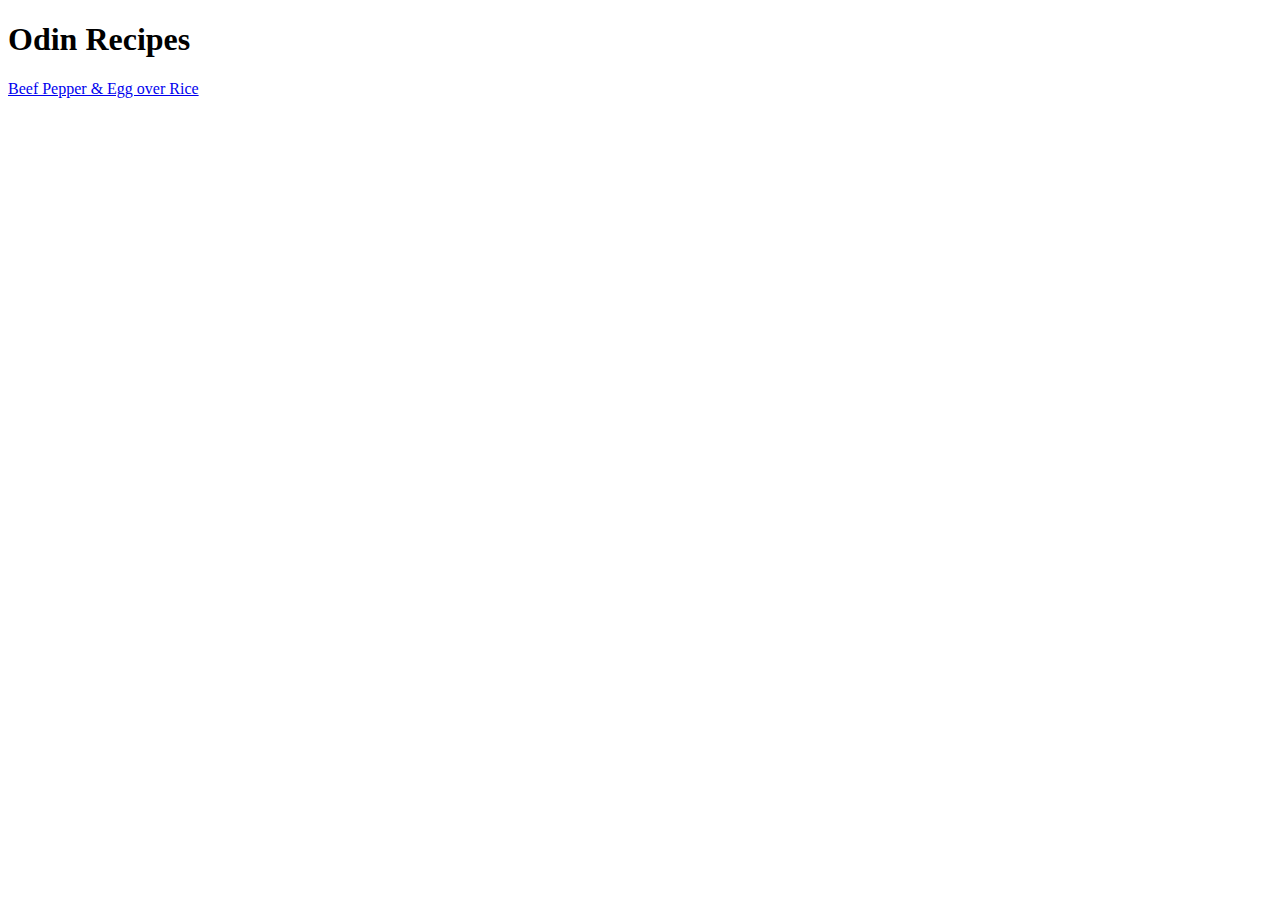
<file: index.html>
<!DOCTYPE html>
<html lang="en">
    <head>
        <meta charset="UTF-8">
        <title>Project: Recipes</title>
    </head>

    <body>
        <h1>Odin Recipes</h1>
        <a href="./recipes/beef-pepper-bowl.html">Beef Pepper & Egg over Rice</a>
    </body>
</html>
</file>
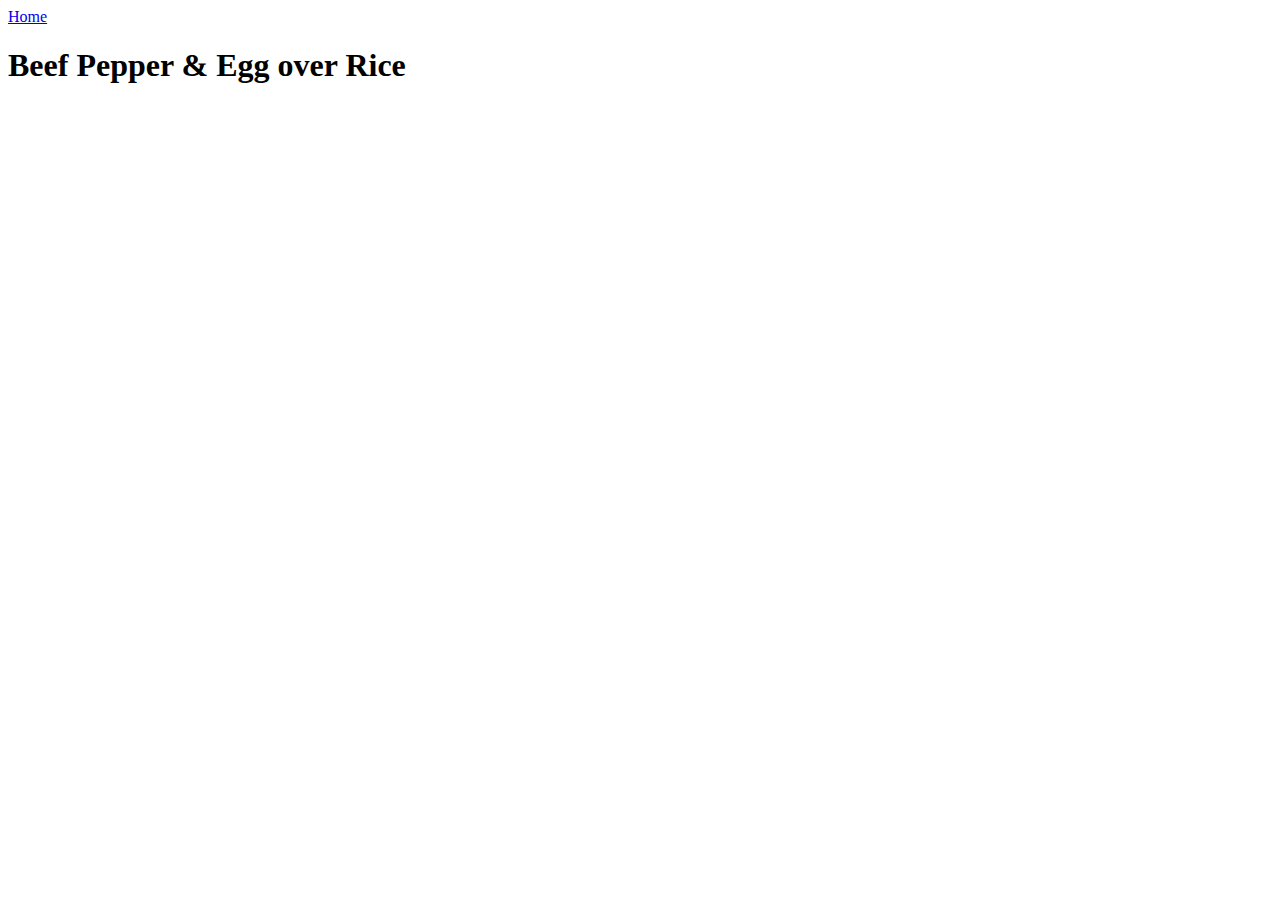
<file: recipes/beef-pepper-bowl.html>
<!DOCTYPE html>
<html lang="en">
    <head>
        <meta charset="UTF-8">
        <title>Beef Pepper & Egg Bowl</title>
    </head>

    <body>
        <a href="../index.html">Home</a>
        <h1>Beef Pepper & Egg over Rice</h1>
    </body>
</html>
</file>
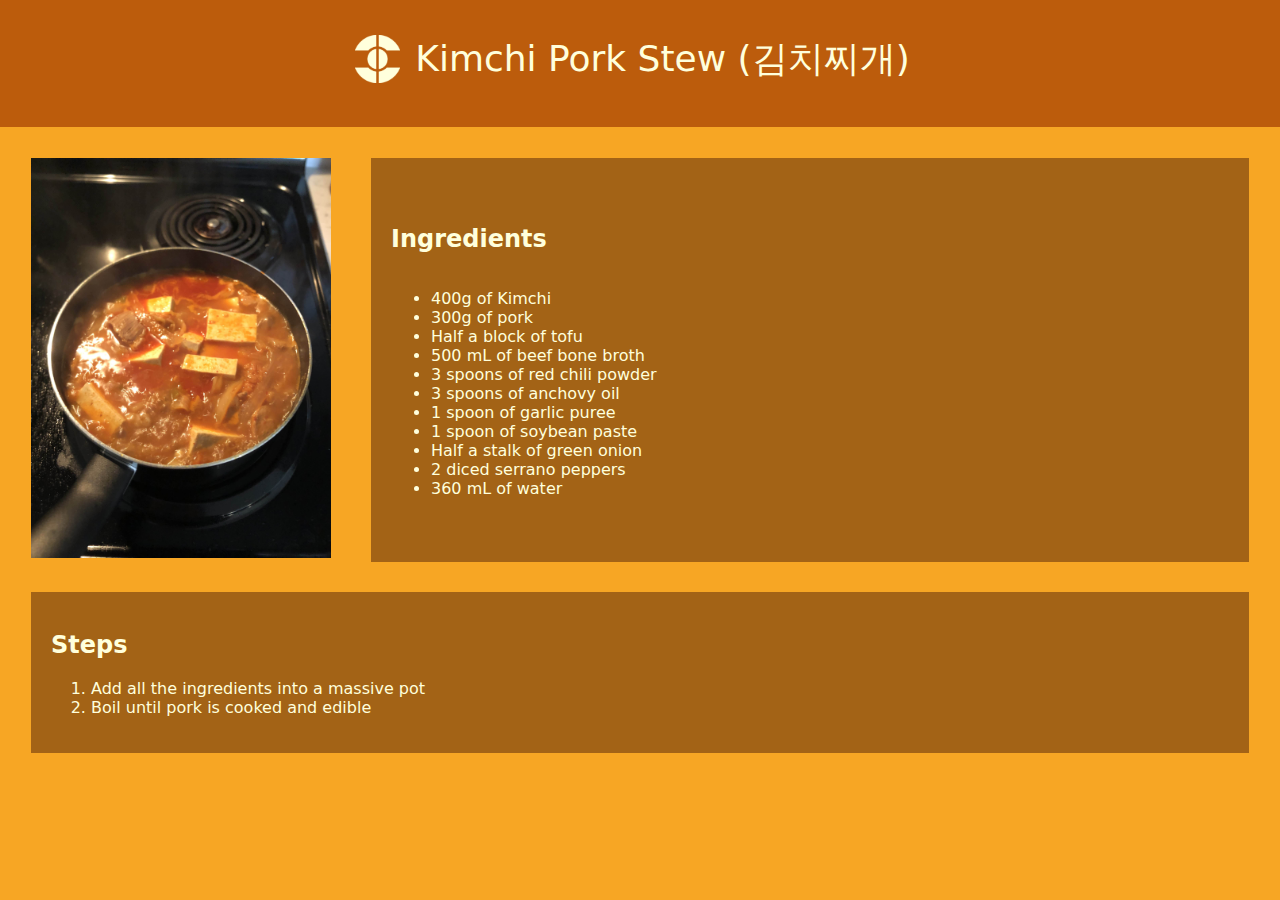
<file: recipes/kimchi-pork-stew.html>
<!DOCTYPE html>
<html lang="en">
    <head>
        <meta charset="UTF-8">
        <title>Kimchi Pork Stew</title>
        <link rel="stylesheet" href="../styles.css">
    </head>

    <body>
        <div class="home">
            <div class="logo">
                <a href="../index.html"><img src="../images/fremen.png" width="45" height="48" alt="logo-image"></a>
                <span class="logo-text">Kimchi Pork Stew (김치찌개)</span>
            </div>
        </div>

        <div class="recipe-content">
            <div class="recipe-first-row">
                <div class="recipe-pic"><img src="../images/kimchi-stew.jpg" height="400" width="300" style="object-fit: cover;"></div>
                <div class="recipe-ingredients">
                    <h2>Ingredients</h2>
                    <ul>
                        <li>400g of Kimchi</li>
                        <li>300g of pork</li>
                        <li>Half a block of tofu</li>
                        <li>500 mL of beef bone broth</li>
                        <li>3 spoons of red chili powder</li>
                        <li>3 spoons of anchovy oil</li>
                        <li>1 spoon of garlic puree</li>
                        <li>1 spoon of soybean paste</li>
                        <li>Half a stalk of green onion</li>
                        <li>2 diced serrano peppers</li>
                        <li>360 mL of water</li>
                    </ul>
                </div>
            </div>

            <div class="recipe-second-row">
                <h2>Steps</h2>
                <ol>
                    <li>Add all the ingredients into a massive pot</li>
                    <li>Boil until pork is cooked and edible</li>
                </ol>
            </div>
        </div>
    </body>
</html>
</file>
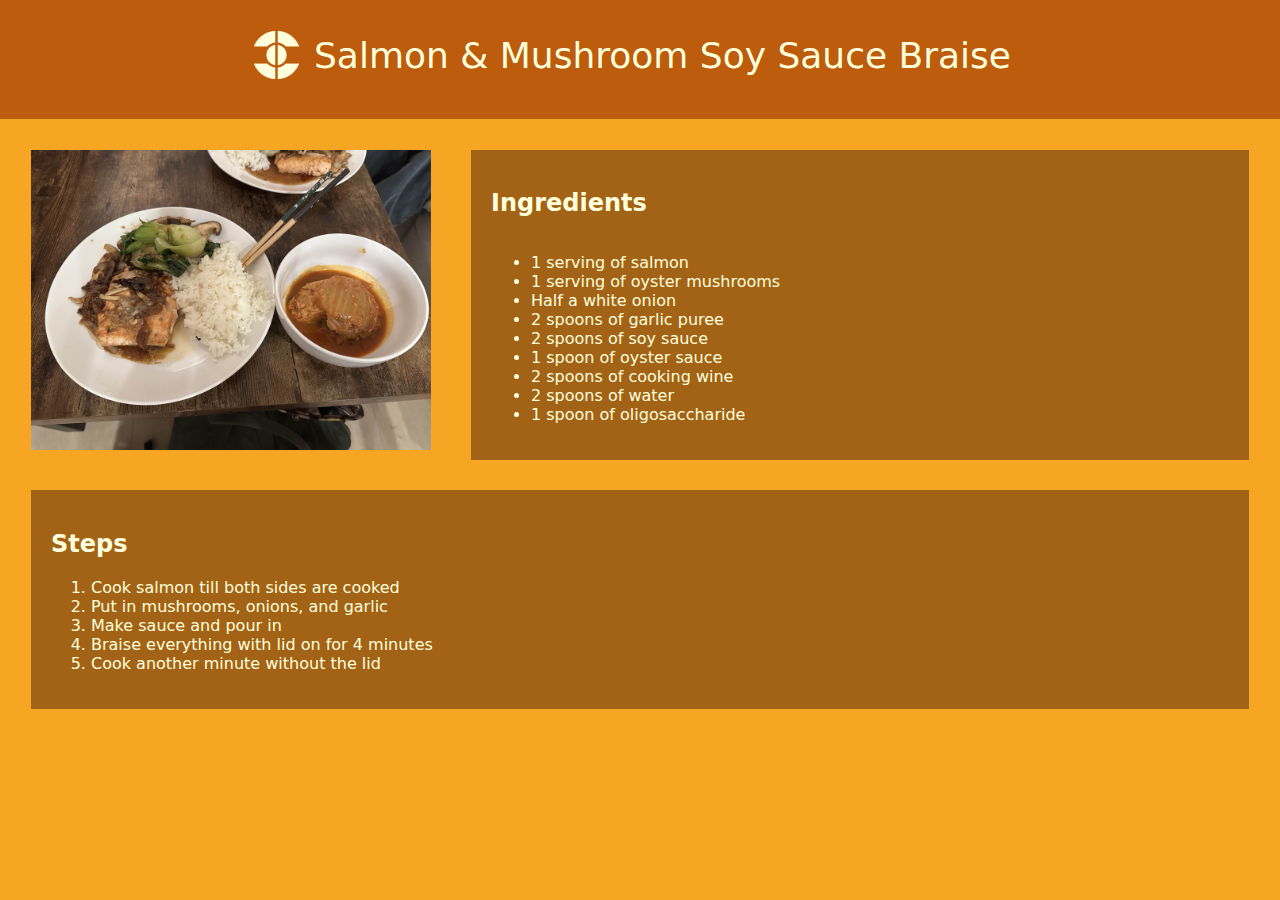
<file: recipes/salmon-braise.html>
<!DOCTYPE html>
<html lang="en">
    <head>
        <meta charset="UTF-8">
        <title>Salmon Braise</title>
        <link rel="stylesheet" href="../styles.css">
    </head>

    <body>
        <div class="home">
            <div class="logo">
                <a href="../index.html"><img src="../images/fremen.png" width="45" height="48" alt="logo-image"></a>
                <span class="logo-text">Salmon & Mushroom Soy Sauce Braise</span>
            </div>
        </div>
        
        <div class="recipe-content">
            <div class="recipe-first-row">
                <div class="recipe-pic"><img src="../images/salmon.jpg" height="300" width="400"></div>
                <div class="recipe-ingredients">
                    <h2>Ingredients</h2>
                    <ul>
                        <li>1 serving of salmon</li>
                        <li>1 serving of oyster mushrooms</li>
                        <li>Half a white onion</li>
                        <li>2 spoons of garlic puree</li>
                        <li>2 spoons of soy sauce</li>
                        <li>1 spoon of oyster sauce</li>
                        <li>2 spoons of cooking wine</li>
                        <li>2 spoons of water</li>
                        <li>1 spoon of oligosaccharide</li>
                    </ul>
                </div>
            </div>
            <div class="recipe-second-row">
                <h2>Steps</h2>
                <ol>
                    <li>Cook salmon till both sides are cooked</li>
                    <li>Put in mushrooms, onions, and garlic</li>
                    <li>Make sauce and pour in</li>
                    <li>Braise everything with lid on for 4 minutes</li>
                    <li>Cook another minute without the lid</li>
                </ol>
            </div>
        </div>
    </body>
</html>
</file>
<file: styles.css>
/*
index.html
*/

html, 
body {
    padding: 0;
    margin: 0;
    height: 100%;
    display: flex;
    flex-direction: column;
    background-color: #BC5C0C;
    color: #FFFFDC;
    font-family: Inter, system-ui, "Segoe UI", Roboto, Helvetica, Arial, sans-serif, "Apple Color Emoji", "Segoe UI Emoji", "Segoe UI Symbol";
}

.header {
    padding: 60px;
}

.logo {
    font-size: 36px;
    display: flex;
    align-items: center;
    justify-content: center;
    padding: 20px;
}

.logo-text {
    padding: 15px;
    padding-bottom: 22.5px;
}

.recipe-list {
    background-color: #F7A624;
    display: flex;
    flex-direction: row;
    justify-content: center;
    gap: 30px;
    padding: 45px;
}

.recipe-img {
    width: 460px;
    height: 440px;
    object-fit: cover;
}

/*
recipes
*/

.recipe-content {
    background-color: #F7A624;
    display: flex;
    flex-flow: column;
    height: 100%;
    padding: 31px;
    flex: 1;
}

.recipe-first-row {
    display: flex;
}

.recipe-ingredients {
    background-color: #A36316;
    display: flex;
    flex-direction: column;
    justify-content: center;
    margin-left: 40px;
    padding: 20px;
    flex-grow: 100;
}

.recipe-second-row {
    margin-top: 30px;
    padding: 20px;
    background-color: #A36316;
}
</file>
